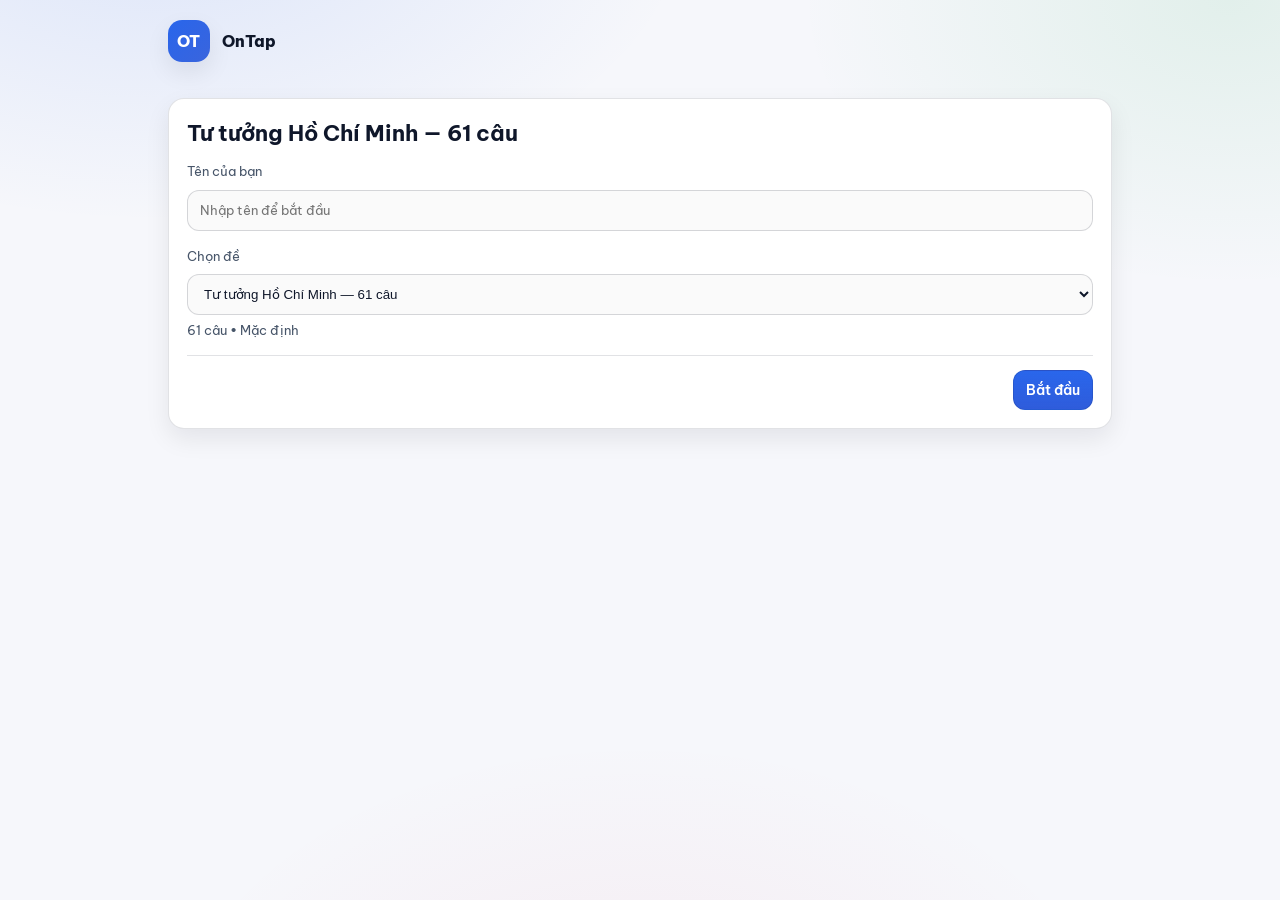
<file: index.html>
﻿<!doctype html>
<html lang="vi">
  <head>
    <meta charset="utf-8" />
    <meta name="viewport" content="width=device-width, initial-scale=1" />
    <title>OnTap — Ôn tập trắc nghiệm</title>
    <link rel="preconnect" href="https://fonts.googleapis.com" />
    <link rel="preconnect" href="https://fonts.gstatic.com" crossorigin />
    <link
      href="https://fonts.googleapis.com/css2?family=Be+Vietnam+Pro:wght@400;500;600;700;800&display=swap"
      rel="stylesheet"
    />
    <link rel="stylesheet" href="./assets/style.css" />
  </head>
  <body>
    <header class="container header">
      <div class="brand">
        <div class="brand__logo" aria-hidden="true">OT</div>
        <div class="brand__text">
          <div class="brand__title">OnTap</div>
          <div class="brand__subtitle"></div>
        </div>
      </div>
      <nav class="nav"></nav>
    </header>

    <main class="container">
      <section class="card" id="home">
        <div class="card__header">
          <h1 class="h1" id="examTitle">Đề trắc nghiệm</h1>
        </div>

        <div style="padding: 0 18px 18px">
          <label class="label" for="nameInput">Tên của bạn</label>
          <input
            class="input"
            id="nameInput"
            placeholder="Nhập tên để bắt đầu"
            maxlength="60"
            autocomplete="name"
          />
          <div class="help" id="nameHelp"></div>

          <div style="height: 10px"></div>
          <label class="label" for="examSelect">Chọn đề</label>
          <select class="input" id="examSelect"></select>
          <div class="help" id="examHelp"></div>

          <div class="divider"></div>

          <div class="row row--end">
            <button class="btn" id="startBtn" type="button">Bắt đầu</button>
          </div>
        </div>
      </section>

      <section class="card hidden" id="quiz">
        <div class="quizTop">
          <div>
            <div class="pill" id="quizMeta"></div>
            <h2 class="h2" id="quizTitle"></h2>
          </div>
          <div class="quizTop__actions">
            <button class="btn btn--ghost" id="backHomeBtn" type="button">Về trang đầu</button>
            <button class="btn btn--danger" id="submitBtn" type="button">Nộp bài</button>
          </div>
        </div>

        <div class="progress">
          <div class="progress__bar" id="progressBar"></div>
        </div>

        <div class="grid grid--quiz">
          <aside class="card card--sub" id="navPanel">
            <div class="card__header">
              <div class="h3">Câu hỏi</div>
              <div class="muted small" id="navHint"></div>
            </div>
            <div class="qnav" id="qnav"></div>
          </aside>

          <section class="card card--sub" id="questionPanel">
            <div class="qhead">
              <div class="qindex" id="qIndex"></div>
              <div class="qtext" id="qText"></div>
            </div>
            <div class="options" id="options"></div>
            <div class="row row--between" style="padding: 0 18px 18px">
              <button class="btn btn--ghost" id="prevBtn" type="button">← Trước</button>
              <button class="btn" id="nextBtn" type="button">Tiếp →</button>
            </div>
          </section>
        </div>
      </section>

      <section class="card hidden" id="result">
        <div class="card__header">
          <div class="pill" id="resultMeta"></div>
          <h2 class="h2">Kết quả</h2>
          <div class="score" id="scoreLine"></div>
          <div class="row row--wrap">
            <button class="btn" id="reviewTopBtn" type="button">Xem đáp án</button>
            <button class="btn btn--ghost" id="retryBtn" type="button">Làm lại</button>
            <button class="btn btn--ghost" id="newExamBtn" type="button">Trang đầu</button>
          </div>
        </div>

        <div class="divider"></div>

        <div class="review" id="review"></div>
      </section>
    </main>

    <footer class="container footer"></footer>

    <script type="module" src="./assets/app.js"></script>
  </body>
</html>
</file>
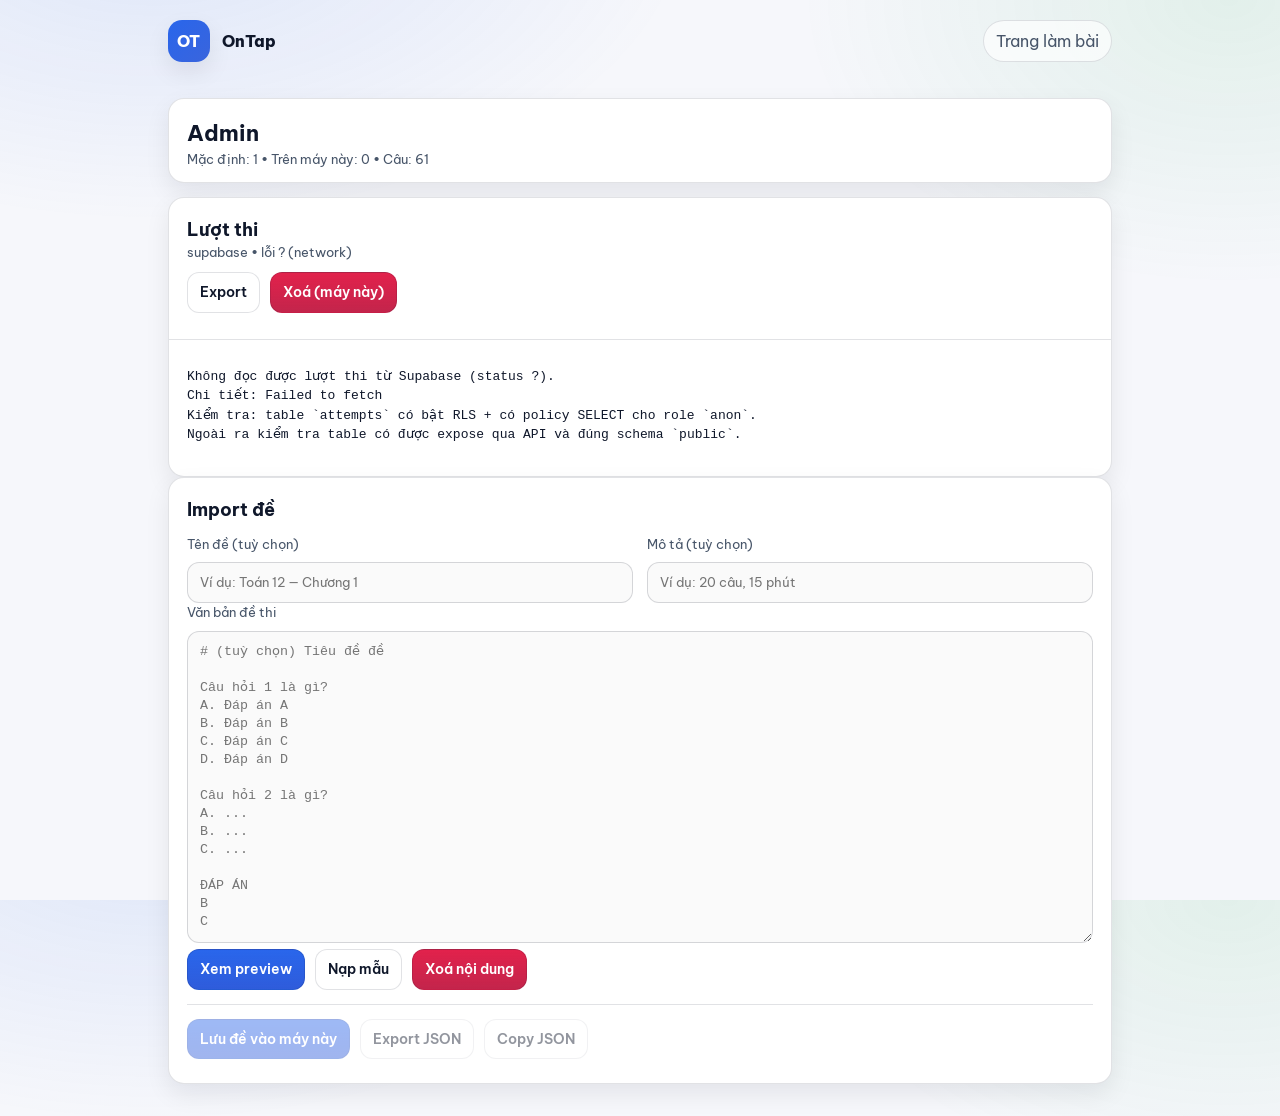
<file: admin.html>
﻿<!doctype html>
<html lang="vi">
  <head>
    <meta charset="utf-8" />
    <meta name="viewport" content="width=device-width, initial-scale=1" />
    <title>OnTap — Admin</title>
    <link rel="preconnect" href="https://fonts.googleapis.com" />
    <link rel="preconnect" href="https://fonts.gstatic.com" crossorigin />
    <link
      href="https://fonts.googleapis.com/css2?family=Be+Vietnam+Pro:wght@400;500;600;700;800&display=swap"
      rel="stylesheet"
    />
    <link rel="stylesheet" href="./assets/style.css" />
  </head>
  <body>
    <header class="container header">
      <div class="brand">
        <div class="brand__logo" aria-hidden="true">OT</div>
        <div class="brand__text">
          <div class="brand__title">OnTap</div>
          <div class="brand__subtitle"></div>
        </div>
      </div>
      <nav class="nav">
        <a class="link" href="./index.html">Trang làm bài</a>
      </nav>
    </header>

    <main class="container">
      <section class="card" id="statsCard">
        <div class="card__header">
          <h1 class="h1">Admin</h1>
          <div class="muted small" id="statsLine">Đang tải...</div>
        </div>
      </section>

      <section class="card" id="attemptsCard" style="margin-top: 14px">
        <div class="card__header">
          <h2 class="h2">Lượt thi</h2>
          <div class="muted small" id="attemptsLine">Đang tải...</div>
          <div class="row row--wrap" style="margin-top: 10px">
            <button class="btn btn--ghost" id="exportAttemptsBtn" type="button">Export</button>
            <button class="btn btn--danger" id="clearAttemptsBtn" type="button">Xoá (máy này)</button>
          </div>
        </div>
        <div class="divider"></div>
        <div class="review" id="attemptsList"></div>
      </section>

      <section class="card">
        <div class="card__header">
          <h2 class="h2">Import đề</h2>
        </div>

        <div style="padding: 0 18px 18px">
          <div class="grid grid--2">
            <div>
              <label class="label" for="examTitle">Tên đề (tuỳ chọn)</label>
              <input class="input" id="examTitle" placeholder="Ví dụ: Toán 12 — Chương 1" maxlength="120" />
            </div>
            <div>
              <label class="label" for="examDesc">Mô tả (tuỳ chọn)</label>
              <input class="input" id="examDesc" placeholder="Ví dụ: 20 câu, 15 phút" maxlength="180" />
            </div>
          </div>

          <label class="label" for="rawInput">Văn bản đề thi</label>
          <textarea
            class="textarea"
            id="rawInput"
            rows="16"
            spellcheck="false"
            placeholder="# (tuỳ chọn) Tiêu đề đề

Câu hỏi 1 là gì?
A. Đáp án A
B. Đáp án B
C. Đáp án C
D. Đáp án D

Câu hỏi 2 là gì?
A. ...
B. ...
C. ...

ĐÁP ÁN
B
C"
          ></textarea>

          <div class="row row--wrap">
            <button class="btn" id="previewBtn" type="button">Xem preview</button>
            <button class="btn btn--ghost" id="loadSampleBtn" type="button">Nạp mẫu</button>
            <button class="btn btn--danger" id="clearBtn" type="button">Xoá nội dung</button>
          </div>

          <div class="divider"></div>

          <div class="row row--wrap">
            <button class="btn" id="saveBtn" type="button" disabled>Lưu đề vào máy này</button>
            <button class="btn btn--ghost" id="exportBtn" type="button" disabled>Export JSON</button>
            <button class="btn btn--ghost" id="copyJsonBtn" type="button" disabled>Copy JSON</button>
          </div>

          <div class="help" id="statusLine" aria-live="polite"></div>
        </div>
      </section>

      <section class="card hidden" id="previewCard" style="margin-top: 14px">
        <div class="card__header">
          <h2 class="h2">Preview</h2>
          <div class="muted small" id="previewMeta"></div>
        </div>
        <div class="divider"></div>
        <div class="review" id="preview"></div>
      </section>

      <div style="height: 14px"></div>
    </main>

    <script type="module" src="./assets/admin.js"></script>
  </body>
</html>
</file>
<file: assets/style.css>
﻿:root {
  --bg: #f6f7fb;
  --panel: #ffffff;
  --panel2: #ffffff;
  --text: #0f172a;
  --muted: #475569;
  --line: rgba(15, 23, 42, 0.12);
  --primary: #2563eb;
  --primary2: #1d4ed8;
  --danger: #e11d48;
  --ok: #16a34a;
  --warn: #d97706;
  --shadow: 0 10px 24px rgba(2, 6, 23, 0.08);
  --radius: 16px;
  --radius2: 12px;
  --mono: ui-monospace, SFMono-Regular, Menlo, Monaco, Consolas, "Liberation Mono", "Courier New", monospace;
}

* {
  box-sizing: border-box;
}
html,
body {
  height: 100%;
}

body {
  margin: 0;
  font-family: "Be Vietnam Pro", system-ui, -apple-system, "Segoe UI", Roboto, Arial, "Noto Sans", "Liberation Sans", sans-serif;
  font-weight: 400;
  line-height: 1.5;
  color: var(--text);
  background:
    radial-gradient(900px 520px at 12% -10%, rgba(37, 99, 235, 0.12), transparent 60%),
    radial-gradient(780px 520px at 96% 0%, rgba(22, 163, 74, 0.09), transparent 55%),
    radial-gradient(900px 620px at 50% 120%, rgba(225, 29, 72, 0.06), transparent 55%),
    var(--bg);
}


button,
input,
textarea {
  font-family: inherit;
}

.container {
  max-width: 980px;
  margin: 0 auto;
  padding: 18px;
}

.header {
  display: flex;
  gap: 14px;
  align-items: center;
  justify-content: space-between;
  padding-top: 20px;
}

.brand {
  display: flex;
  gap: 12px;
  align-items: center;
}

.brand__logo {
  width: 42px;
  height: 42px;
  border-radius: 14px;
  display: grid;
  place-items: center;
  background: linear-gradient(135deg, rgba(37, 99, 235, 0.98), rgba(29, 78, 216, 0.86));
  box-shadow: var(--shadow);
  color: #fff;
  font-weight: 800;
  letter-spacing: 0.2px;
}

.brand__title {
  font-weight: 800;
  letter-spacing: 0;
}

.brand__subtitle {
  font-size: 13px;
  color: var(--muted);
}

.nav {
  display: flex;
  gap: 10px;
  align-items: center;
}

.link {
  color: var(--muted);
  text-decoration: none;
  border: 1px solid var(--line);
  padding: 8px 12px;
  border-radius: 999px;
  background: rgba(255, 255, 255, 0.65);
}

.link:hover {
  color: var(--text);
  border-color: rgba(37, 99, 235, 0.25);
  box-shadow: 0 6px 18px rgba(37, 99, 235, 0.08);
}

.card {
  background: var(--panel);
  border: 1px solid var(--line);
  border-radius: var(--radius);
  box-shadow: var(--shadow);
  overflow: hidden;
}

.card--sub {
  border-radius: var(--radius2);
}

.card__header {
  padding: 18px 18px 12px;
}

.h1 {
  margin: 0;
  font-size: 22px;
}

.h2 {
  margin: 0;
  font-size: 18px;
}

.h3 {
  font-weight: 800;
}

.muted {
  color: var(--muted);
}

.small {
  font-size: 13px;
}

.help {
  color: var(--muted);
  font-size: 13px;
  margin-top: 6px;
}

.divider {
  height: 1px;
  background: var(--line);
  margin: 14px 0;
}

.hidden {
  display: none !important;
}

.grid {
  display: grid;
  gap: 14px;
}

.grid--2 {
  grid-template-columns: 1fr 1fr;
}

.grid--quiz {
  grid-template-columns: 280px 1fr;
  align-items: start;
}

@media (max-width: 900px) {
  .grid--2 {
    grid-template-columns: 1fr;
  }
  .grid--quiz {
    grid-template-columns: 1fr;
  }
}

.label {
  display: block;
  font-size: 13px;
  color: var(--muted);
  margin-bottom: 8px;
}

.input,
.textarea {
  width: 100%;
  background: rgba(15, 23, 42, 0.02);
  border: 1px solid rgba(15, 23, 42, 0.16);
  color: var(--text);
  padding: 11px 12px;
  border-radius: 12px;
  outline: none;
}

.input:focus,
.textarea:focus {
  border-color: rgba(37, 99, 235, 0.6);
  box-shadow: 0 0 0 3px rgba(37, 99, 235, 0.14);
}

.textarea {
  font-family: var(--mono);
  line-height: 1.35;
  resize: vertical;
}

.row {
  display: flex;
  gap: 10px;
  align-items: center;
}

.row--wrap {
  flex-wrap: wrap;
}

.row--between {
  justify-content: space-between;
}

.row--end {
  justify-content: flex-end;
}

.btn {
  border: 1px solid rgba(15, 23, 42, 0.12);
  background: linear-gradient(180deg, rgba(37, 99, 235, 0.98), rgba(29, 78, 216, 0.92));
  color: #fff;
  padding: 10px 12px;
  border-radius: 12px;
  cursor: pointer;
  font-weight: 600;
  font-size: 14px;
  line-height: 1.35;
}

.btn:hover {
  filter: brightness(1.03);
}

.btn:disabled {
  opacity: 0.45;
  cursor: not-allowed;
}

.btn--ghost {
  background: rgba(255, 255, 255, 0.85);
  color: var(--text);
}

.btn--ghost:hover {
  background: rgba(255, 255, 255, 1);
}

.btn--danger {
  background: linear-gradient(180deg, rgba(225, 29, 72, 0.98), rgba(190, 18, 60, 0.92));
}

.pill {
  display: inline-flex;
  gap: 8px;
  align-items: center;
  padding: 6px 10px;
  border: 1px solid rgba(15, 23, 42, 0.12);
  border-radius: 999px;
  color: var(--muted);
  background: rgba(15, 23, 42, 0.02);
  font-size: 13px;
}

.examList {
  display: grid;
  gap: 10px;
  padding: 0 18px 18px;
}

.exam {
  display: flex;
  gap: 12px;
  align-items: flex-start;
  justify-content: space-between;
  padding: 14px;
  border: 1px solid rgba(15, 23, 42, 0.1);
  border-radius: 14px;
  background: rgba(15, 23, 42, 0.02);
}

.exam__title {
  font-weight: 800;
}

.exam__desc {
  color: var(--muted);
  font-size: 13px;
  margin-top: 4px;
}

.exam__meta {
  color: var(--muted);
  font-size: 12px;
  margin-top: 8px;
}

.exam__actions {
  display: flex;
  gap: 8px;
  align-items: center;
  flex-wrap: wrap;
  justify-content: flex-end;
}

.tag {
  font-size: 12px;
  color: var(--muted);
  border: 1px solid rgba(15, 23, 42, 0.12);
  padding: 4px 8px;
  border-radius: 999px;
  background: rgba(255, 255, 255, 0.75);
}

.quizTop {
  display: flex;
  align-items: flex-start;
  justify-content: space-between;
  gap: 14px;
  padding: 18px;
}

.quizTop__actions {
  display: flex;
  gap: 10px;
  align-items: center;
  flex-wrap: wrap;
  justify-content: flex-end;
}

.progress {
  height: 10px;
  background: rgba(15, 23, 42, 0.06);
  border-top: 1px solid var(--line);
  border-bottom: 1px solid var(--line);
}

.progress__bar {
  height: 100%;
  width: 0%;
  background: linear-gradient(90deg, rgba(22, 163, 74, 0.98), rgba(37, 99, 235, 0.98));
  transition: width 0.18s ease;
}

.qnav {
  display: grid;
  grid-template-columns: repeat(5, 1fr);
  gap: 8px;
  padding: 12px;
}

.qnavBtn {
  width: 100%;
  border: 1px solid rgba(15, 23, 42, 0.12);
  background: rgba(255, 255, 255, 0.9);
  color: var(--text);
  padding: 8px 0;
  border-radius: 10px;
  cursor: pointer;
  font-weight: 700;
}

.qnavBtn:hover {
  filter: brightness(1.02);
}

.qnavBtn--cur {
  border-color: rgba(37, 99, 235, 0.6);
  box-shadow: 0 0 0 3px rgba(37, 99, 235, 0.12);
}

.qnavBtn--answered {
  border-color: rgba(22, 163, 74, 0.55);
}

.qhead {
  display: flex;
  gap: 12px;
  align-items: flex-start;
  padding: 18px 18px 0;
}

.qindex {
  min-width: 96px;
  height: 40px;
  padding: 0 10px;
  border-radius: 12px;
  display: flex;
  align-items: center;
  justify-content: center;
  background: rgba(15, 23, 42, 0.04);
  border: 1px solid rgba(15, 23, 42, 0.12);
  font-weight: 800;
  font-size: 13px;
  line-height: 1;
  white-space: nowrap;
  overflow: hidden;
}

.qtext {
  font-weight: 700;
  line-height: 1.5;
  white-space: pre-wrap;
}

.options {
  padding: 12px 18px 18px;
  display: grid;
  gap: 10px;
}

.opt {
  display: grid;
  grid-template-columns: 46px 1fr;
  gap: 10px;
  align-items: start;
  border: 1px solid rgba(15, 23, 42, 0.12);
  border-radius: 14px;
  background: rgba(255, 255, 255, 0.95);
  padding: 12px;
  cursor: pointer;
}

.opt:hover {
  border-color: rgba(37, 99, 235, 0.28);
  box-shadow: 0 10px 22px rgba(37, 99, 235, 0.08);
}

.opt__key {
  width: 40px;
  height: 40px;
  border-radius: 14px;
  display: grid;
  place-items: center;
  background: rgba(37, 99, 235, 0.08);
  border: 1px solid rgba(37, 99, 235, 0.18);
  color: rgba(29, 78, 216, 1);
  font-weight: 800;
}

.opt__text {
  line-height: 1.5;
  font-weight: 500;
  white-space: pre-wrap;
  padding-top: 2px;
}

.opt--selected {
  border-color: rgba(37, 99, 235, 0.6);
  box-shadow: 0 0 0 3px rgba(37, 99, 235, 0.12);
}

.opt--selected .opt__key {
  background: rgba(37, 99, 235, 1);
  border-color: rgba(37, 99, 235, 1);
  color: #fff;
}

.opt--correct {
  border-color: rgba(22, 163, 74, 0.55);
  box-shadow: 0 0 0 3px rgba(22, 163, 74, 0.12);
}

.opt--correct .opt__key {
  background: rgba(22, 163, 74, 0.12);
  border-color: rgba(22, 163, 74, 0.2);
  color: rgba(20, 83, 45, 1);
}

.opt--wrong {
  border-color: rgba(225, 29, 72, 0.5);
  box-shadow: 0 0 0 3px rgba(225, 29, 72, 0.12);
}

.opt--wrong .opt__key {
  background: rgba(225, 29, 72, 0.12);
  border-color: rgba(225, 29, 72, 0.2);
  color: rgba(159, 18, 57, 1);
}

.score {
  font-size: 18px;
  font-weight: 800;
  margin: 8px 0 4px;
}

.review {
  padding: 0 18px 18px;
  display: grid;
  gap: 12px;
}

.reviewItem {
  border: 1px solid rgba(15, 23, 42, 0.1);
  border-radius: 14px;
  background: rgba(15, 23, 42, 0.02);
  padding: 14px;
}

.reviewItem__head {
  display: flex;
  align-items: flex-start;
  justify-content: space-between;
  gap: 12px;
}

.reviewItem__title {
  font-weight: 800;
}

.badge {
  font-size: 12px;
  font-weight: 800;
  padding: 5px 10px;
  border-radius: 999px;
  border: 1px solid rgba(15, 23, 42, 0.12);
  background: rgba(255, 255, 255, 0.85);
}

.badge--ok {
  border-color: rgba(22, 163, 74, 0.35);
  color: rgba(20, 83, 45, 1);
}

.badge--bad {
  border-color: rgba(225, 29, 72, 0.35);
  color: rgba(159, 18, 57, 1);
}

.reviewItem__q {
  margin-top: 10px;
  font-weight: 700;
  line-height: 1.5;
  white-space: pre-wrap;
}

.reviewItem__explain {
  margin-top: 10px;
  color: var(--muted);
  font-size: 13px;
  line-height: 1.35;
}

.list {
  margin: 0;
  padding: 0 18px 18px 34px;
  color: var(--muted);
}

.footer {
  padding-bottom: 28px;
}\r\n\r\n.preBox {\r\n  margin: 0;\r\n  padding: 12px;\r\n  border: 1px solid rgba(15, 23, 42, 0.12);\r\n  border-radius: 14px;\r\n  background: rgba(15, 23, 42, 0.02);\r\n  font-family: var(--mono);\r\n  font-size: 13px;\r\n  line-height: 1.35;\r\n  white-space: pre-wrap;\r\n}\r\n
</file>
